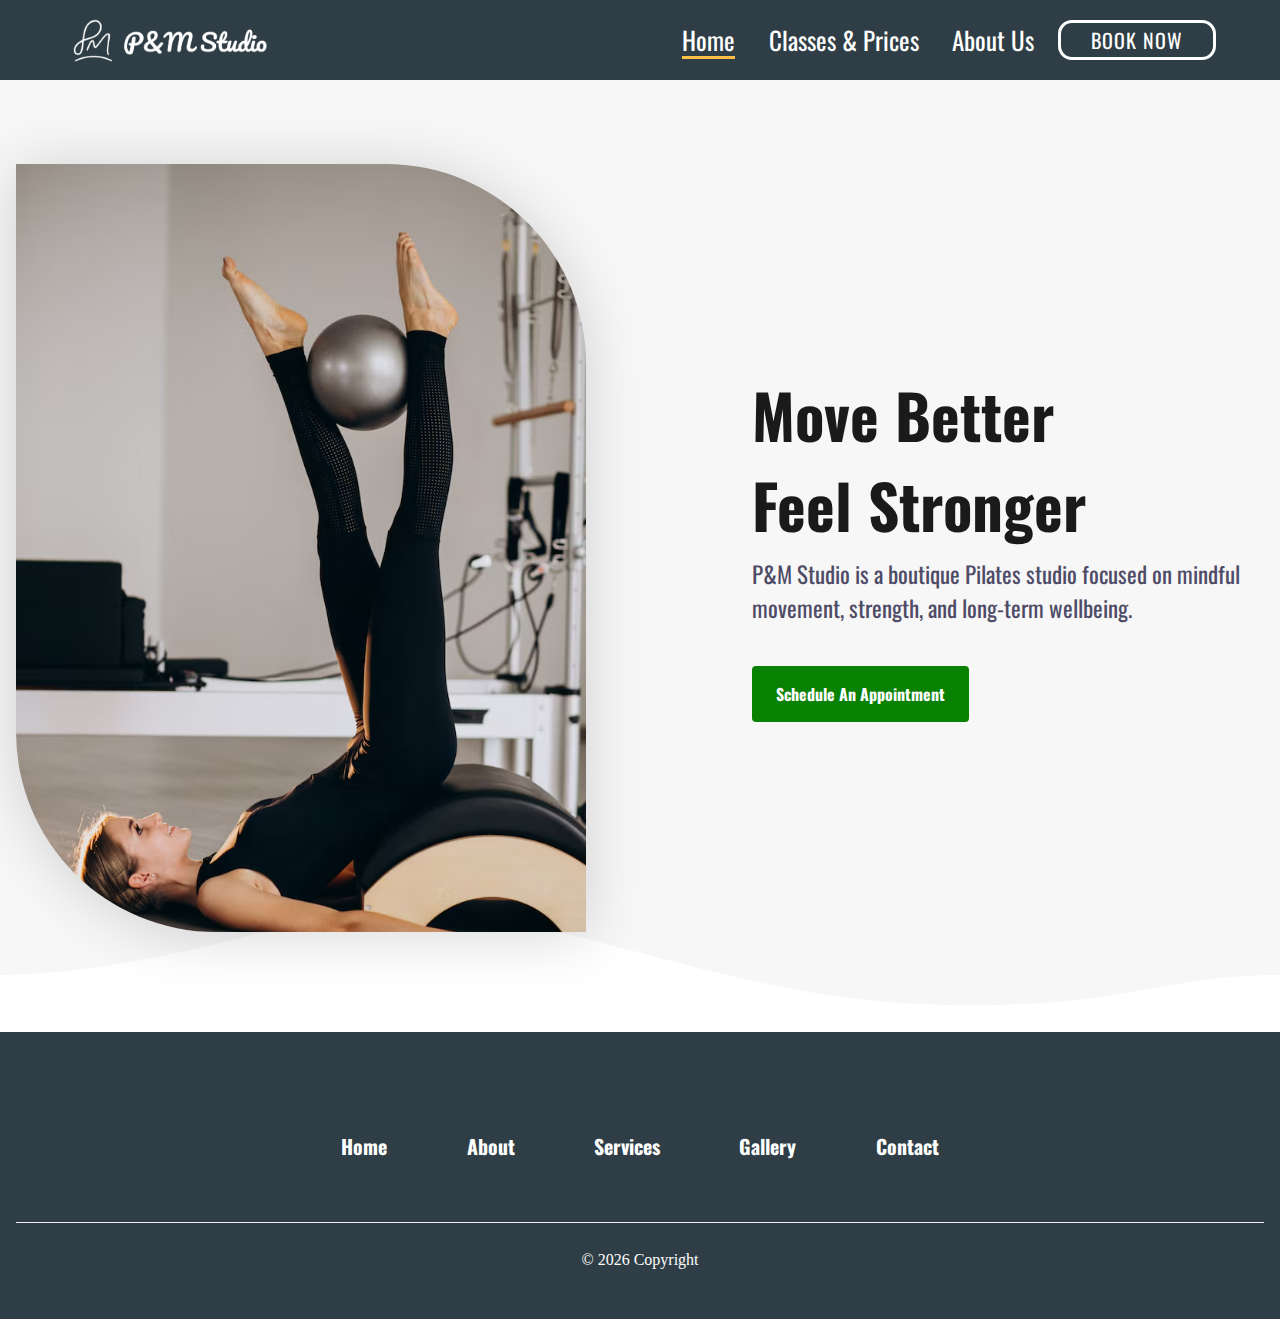
<file: index.html>
<!DOCTYPE html>
<html lang="en">
<head>
    <meta charset="UTF-8">
    <meta name="viewport" content="width=device-width, initial-scale=1.0">
    <meta name="robots" content="noindex, nofollow">
    <title>Pilates</title>
    <link rel="stylesheet" href="css/style.css">
    <link rel="preconnect" href="https://fonts.googleapis.com">
    <link rel="preconnect" href="https://fonts.gstatic.com" crossorigin>
    <link href="https://fonts.googleapis.com/css2?family=Oswald:wght@200..700&family=Science+Gothic:wght@100..900&display=swap" rel="stylesheet">
    <link rel="icon" type="image/x-icon" href="images/favicon_48px.png">

<body style="background-color: #2f3e46;">
    
<!-- ============================================ -->
<!--                 Navigation                   -->
<!-- ============================================ -->
<script src="js/script.js" defer></script>

<header id="cs-navigation"> 
    <div class="cs-container">
        <!--Nav Logo-->
        <a href="" class="cs-logo" aria-label="back to home">
            <img src="images/logo.png" alt="logo" width="210" height="29" aria-hidden="true" decoding="async" loading="lazy">
        </a>
        <!--Navigation List-->
        <nav class="cs-nav" role="navigation">
            <!--Mobile Nav Toggle-->
            <button class="cs-toggle" aria-label="mobile menu toggle">
                <div class="cs-box" aria-hidden="true">
                    <span class="cs-line cs-line1" aria-hidden="true"></span>
                    <span class="cs-line cs-line2" aria-hidden="true"></span>
                    <span class="cs-line cs-line3" aria-hidden="true"></span>
                </div>
            </button>
            <!-- We need a wrapper div so we can set a fixed height on the cs-ul in case the nav list gets too long from too many dropdowns being opened and needs to have an overflow scroll. This wrapper acts as the background so it can go the full height of the screen and not cut off any overflowing nav items while the cs-ul stops short of the bottom of the screen, which keeps all nav items in view no matter how mnay there are-->
            <div class="cs-ul-wrapper">
                <ul id="cs-expanded" class="cs-ul" aria-expanded="false" style=color:#ffffff;  >
                    <li class="cs-li">
                        <a href="" class="cs-li-link cs-active">
                            Home
                        </a>
                    </li>
                    <li class="cs-li">
                        <a href="" class="cs-li-link" >
                            Classes & Prices
                        </a>
                    </li>
                    <li class="cs-li">
                        <a href="" class="cs-li-link" >
                            About Us
                        </a>
                    </li>
                </ul>
            </div>
        </nav>
        <a href="" class="cs-button-solid cs-nav-button" style=" font-family: 'Oswald', sans-serif;">Book Now</a>
        <!--Dark Mode toggle, uncomment button code if you want to enable a dark mode toggle-->
        <!-- <button id="dark-mode-toggle" aria-label="dark mode toggle">
            <svg class="cs-moon" xmlns="http://www.w3.org/2000/svg" viewBox="0 0 480 480" style="enable-background:new 0 0 480 480" xml:space="preserve"><path d="M459.782 347.328c-4.288-5.28-11.488-7.232-17.824-4.96-17.76 6.368-37.024 9.632-57.312 9.632-97.056 0-176-78.976-176-176 0-58.4 28.832-112.768 77.12-145.472 5.472-3.712 8.096-10.4 6.624-16.832S285.638 2.4 279.078 1.44C271.59.352 264.134 0 256.646 0c-132.352 0-240 107.648-240 240s107.648 240 240 240c84 0 160.416-42.688 204.352-114.176 3.552-5.792 3.04-13.184-1.216-18.496z"/></svg>
            <img class="cs-sun" aria-hidden="true" src="https://csimg.nyc3.cdn.digitaloceanspaces.com/Icons%2Fsun.svg" decoding="async" alt="moon" width="15" height="15">
        </button> -->
    </div>
</header>
 <!-- ============================================ -->
<!--                    Hero                      -->
<!-- ============================================ -->

<section id="hero-856">
    <div class="cs-container">
        <div class="cs-content">
            <span class="cs-topper"></span>
            <h1 class="cs-title">Move Better</h1>
            <h1 class="cs-title">Feel Stronger</h1>
            <p class="cs-text">
                P&M Studio is a boutique Pilates studio focused on mindful movement, strength, and long-term wellbeing.
            </p>
            <a href="" class="cs-button-solid">Schedule An Appointment</a> <!--Potential javascript feature or component-->
        </div>
        <!--Hero Image-->
        <picture class="cs-picture">
            <!--Mobile-->
            <source media="(max-width: 600px)" srcset="">
            <!--Tablet-->
            <source media="(min-width: 601px)" srcset="images/hero_image.avif">
            <!--Desktop-->
            <source media="(min-width: 1024px)" srcset="images/hero_image.avif">
            <img src="images/hero_image.avif" alt="therapy" width="570" height="701" loading="lazy" decoding="async">
            </picture>
    </div>
    <!--Change the svg path fill color to whatever color the section below is so you can match it and create the illusion it is all one piece-->
    <svg class="cs-wave" width="1920" height="179" viewBox="0 0 1920 179" fill="none" xmlns="http://www.w3.org/2000/svg">
        <path fill-rule="evenodd" clip-rule="evenodd" d="M1920 179V91.3463C1835.33 91.3463 1715.47 76.615 1549.2 32.9521C1299.48 -32.3214 1132.77 12.1006 947.32 61.5167C810.762 97.9044 664.042 137 466.533 137C331.607 137 256.468 123.447 188.082 111.113C130.974 100.812 78.5746 91.3609 0 91.3609V179H1920Z" fill="white"/>
    </svg>
</section>
<!-- ============================================ -->
<!--                   Footer                     -->
<!-- ============================================ -->

<footer id="cs-footer-108">
    <div class="cs-container">
        <ul class="cs-ul">
            <li class="cs-li">
                <a href="" class="cs-link">Home</a>
            </li>
            <li class="cs-li">
                <a href="" class="cs-link">About</a>
            </li>
            <li class="cs-li">
                <a href="" class="cs-link">Services</a>
            </li>
            <li class="cs-li">
                <a href="" class="cs-link">Gallery</a>
            </li>
            <li class="cs-li">
                <a href="" class="cs-link">Contact</a>
            </li>
        </ul>
        <span class="cs-copyright">© 2026 Copyright</span>
    </div>
</footer>
                                                                                                                                                            
</body>

</html>
</file>
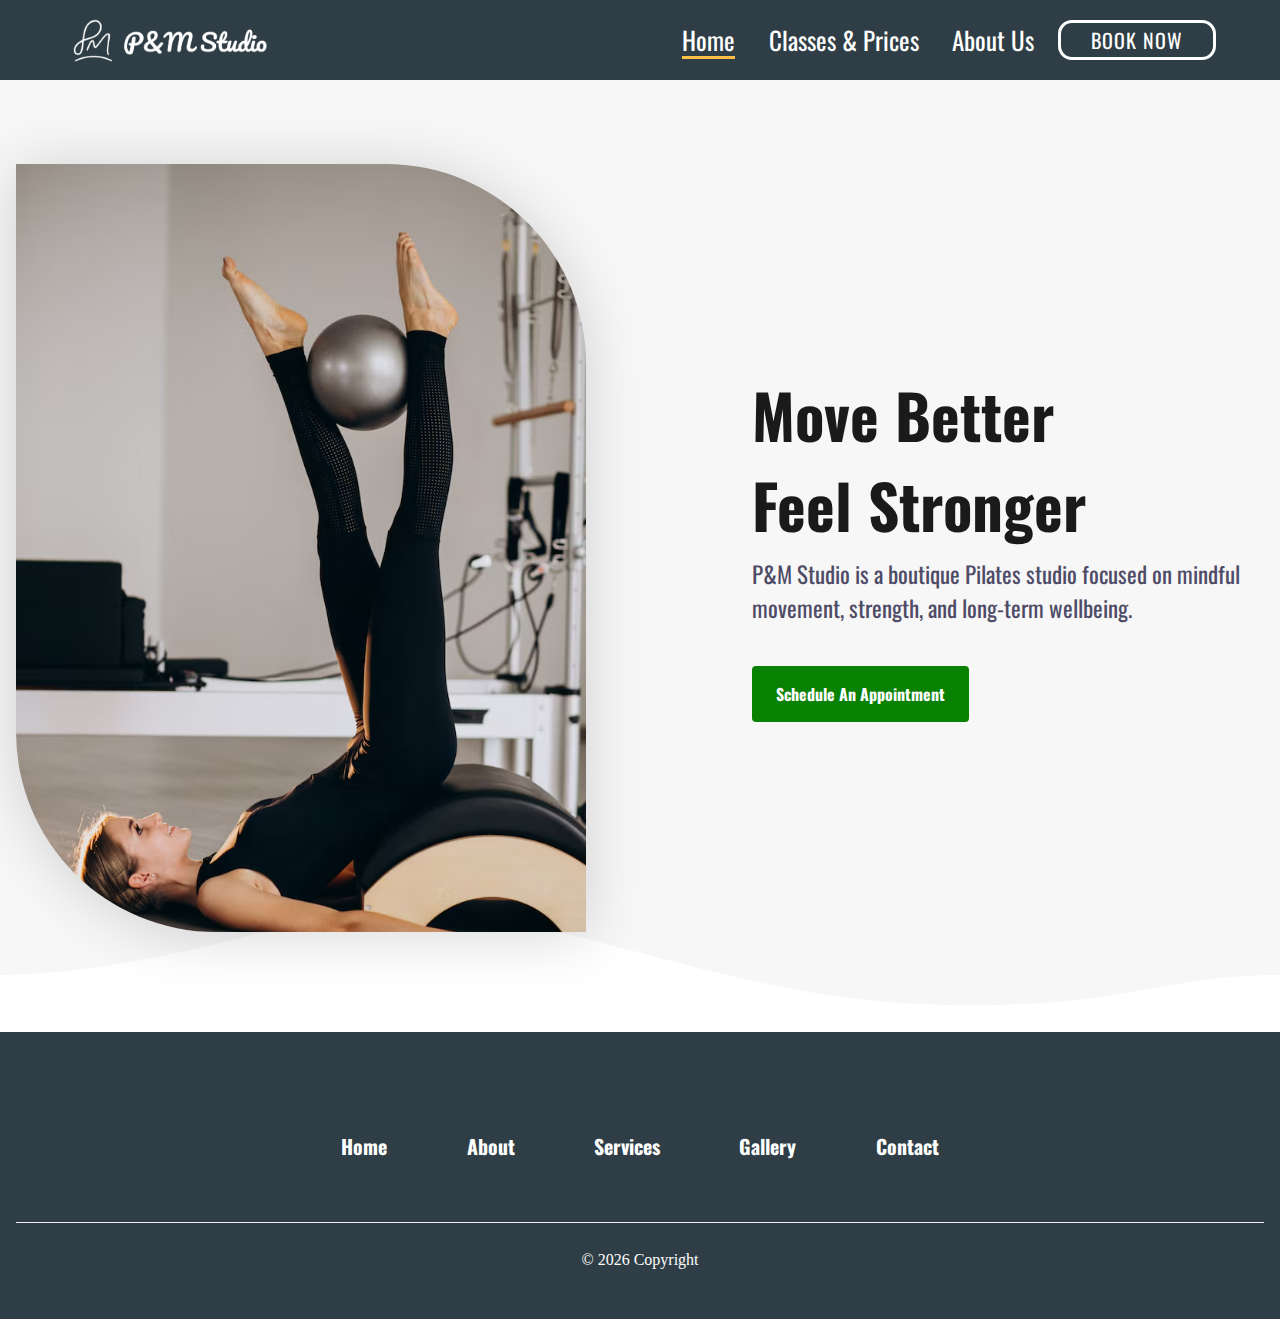
<file: Web Fundamentals Project/index.html>
<!DOCTYPE html>
<html lang="en">
<head>
    <meta charset="UTF-8">
    <meta name="viewport" content="width=device-width, initial-scale=1.0">
    <meta name="robots" content="noindex, nofollow">
    <title>Pilates</title>
    <link rel="stylesheet" href="css/style.css">
    <link rel="preconnect" href="https://fonts.googleapis.com">
    <link rel="preconnect" href="https://fonts.gstatic.com" crossorigin>
    <link href="https://fonts.googleapis.com/css2?family=Oswald:wght@200..700&family=Science+Gothic:wght@100..900&display=swap" rel="stylesheet">
    <link rel="icon" type="image/x-icon" href="images/favicon_48px.png">

<body style="background-color: #2f3e46;">
    
<!-- ============================================ -->
<!--                 Navigation                   -->
<!-- ============================================ -->
<script src="js/script.js" defer></script>

<header id="cs-navigation">
    <div class="cs-container">
        <!--Nav Logo-->
        <a href="" class="cs-logo" aria-label="back to home">
            <img src="images/logo.png" alt="logo" width="210" height="29" aria-hidden="true" decoding="async" loading="lazy">
        </a>
        <!--Navigation List-->
        <nav class="cs-nav" role="navigation">
            <!--Mobile Nav Toggle-->
            <button class="cs-toggle" aria-label="mobile menu toggle">
                <div class="cs-box" aria-hidden="true">
                    <span class="cs-line cs-line1" aria-hidden="true"></span>
                    <span class="cs-line cs-line2" aria-hidden="true"></span>
                    <span class="cs-line cs-line3" aria-hidden="true"></span>
                </div>
            </button>
            <!-- We need a wrapper div so we can set a fixed height on the cs-ul in case the nav list gets too long from too many dropdowns being opened and needs to have an overflow scroll. This wrapper acts as the background so it can go the full height of the screen and not cut off any overflowing nav items while the cs-ul stops short of the bottom of the screen, which keeps all nav items in view no matter how mnay there are-->
            <div class="cs-ul-wrapper">
                <ul id="cs-expanded" class="cs-ul" aria-expanded="false" style=color:#ffffff;  >
                    <li class="cs-li">
                        <a href="" class="cs-li-link cs-active">
                            Home
                        </a>
                    </li>
                    <li class="cs-li">
                        <a href="" class="cs-li-link" >
                            Classes & Prices
                        </a>
                    </li>
                    <li class="cs-li">
                        <a href="" class="cs-li-link" >
                            About Us
                        </a>
                    </li>
                </ul>
            </div>
        </nav>
        <a href="" class="cs-button-solid cs-nav-button" style=" font-family: 'Oswald', sans-serif;">Book Now</a>
        <!--Dark Mode toggle, uncomment button code if you want to enable a dark mode toggle-->
        <!-- <button id="dark-mode-toggle" aria-label="dark mode toggle">
            <svg class="cs-moon" xmlns="http://www.w3.org/2000/svg" viewBox="0 0 480 480" style="enable-background:new 0 0 480 480" xml:space="preserve"><path d="M459.782 347.328c-4.288-5.28-11.488-7.232-17.824-4.96-17.76 6.368-37.024 9.632-57.312 9.632-97.056 0-176-78.976-176-176 0-58.4 28.832-112.768 77.12-145.472 5.472-3.712 8.096-10.4 6.624-16.832S285.638 2.4 279.078 1.44C271.59.352 264.134 0 256.646 0c-132.352 0-240 107.648-240 240s107.648 240 240 240c84 0 160.416-42.688 204.352-114.176 3.552-5.792 3.04-13.184-1.216-18.496z"/></svg>
            <img class="cs-sun" aria-hidden="true" src="https://csimg.nyc3.cdn.digitaloceanspaces.com/Icons%2Fsun.svg" decoding="async" alt="moon" width="15" height="15">
        </button> -->
    </div>
</header>
 <!-- ============================================ -->
<!--                    Hero                      -->
<!-- ============================================ -->

<section id="hero-856">
    <div class="cs-container">
        <div class="cs-content">
            <span class="cs-topper"></span>
            <h1 class="cs-title">Move Better</h1>
            <h1 class="cs-title">Feel Stronger</h1>
            <p class="cs-text">
                P&M Studio is a boutique Pilates studio focused on mindful movement, strength, and long-term wellbeing.
            </p>
            <a href="" class="cs-button-solid">Schedule An Appointment</a> <!--Potential javascript feature or component-->
        </div>
        <!--Hero Image-->
        <picture class="cs-picture">
            <!--Mobile-->
            <source media="(max-width: 600px)" srcset="">
            <!--Tablet-->
            <source media="(min-width: 601px)" srcset="images/hero_image.avif">
            <!--Desktop-->
            <source media="(min-width: 1024px)" srcset="images/hero_image.avif">
            <img src="images/hero_image.avif" alt="therapy" width="570" height="701" loading="lazy" decoding="async">
            </picture>
    </div>
    <!--Change the svg path fill color to whatever color the section below is so you can match it and create the illusion it is all one piece-->
    <svg class="cs-wave" width="1920" height="179" viewBox="0 0 1920 179" fill="none" xmlns="http://www.w3.org/2000/svg">
        <path fill-rule="evenodd" clip-rule="evenodd" d="M1920 179V91.3463C1835.33 91.3463 1715.47 76.615 1549.2 32.9521C1299.48 -32.3214 1132.77 12.1006 947.32 61.5167C810.762 97.9044 664.042 137 466.533 137C331.607 137 256.468 123.447 188.082 111.113C130.974 100.812 78.5746 91.3609 0 91.3609V179H1920Z" fill="white"/>
    </svg>
</section>
<!-- ============================================ -->
<!--                   Footer                     -->
<!-- ============================================ -->

<footer id="cs-footer-108">
    <div class="cs-container">
        <ul class="cs-ul">
            <li class="cs-li">
                <a href="" class="cs-link">Home</a>
            </li>
            <li class="cs-li">
                <a href="" class="cs-link">About</a>
            </li>
            <li class="cs-li">
                <a href="" class="cs-link">Services</a>
            </li>
            <li class="cs-li">
                <a href="" class="cs-link">Gallery</a>
            </li>
            <li class="cs-li">
                <a href="" class="cs-link">Contact</a>
            </li>
        </ul>
        <span class="cs-copyright">© 2026 Copyright</span>
    </div>
</footer>
                                                                                                                                                            
</body>

</html>
</file>
<file: css/style.css>
body {
  margin: 0;
  padding: 0;
}

/* Apply Oswald font to navigation */
nav {
  font-family: 'Oswald', sans-serif;
  font-size: 16px;
}

.oswald-nav-font {
  font-family: "Oswald", sans-serif;
  font-optical-sizing: auto;
  font-weight: 400;
  font-style: normal;
}

/*-- -------------------------- -->
<---     Mobile Navigation      -->
<--- -------------------------- -*/
/* Mobile - 1023px */
@media only screen and (max-width: 63.9375rem) {
  body.cs-open {
    overflow: hidden;
  }
  #cs-navigation {
    width: 100%;
    /* prevents padding and border from affecting height and width */
    box-sizing: border-box;
    /*padding: 0.75rem 1rem;*/
    background-color: #2f3e46;
    box-shadow: rgba(149, 157, 165, 0.2) 0px 8px 24px;
    position: fixed;
    z-index: 10000;
    font-size: 30px;
  }
  #cs-navigation:before {
    content: "";
    width: 100%;
    height: 0vh;
    background: rgba(0, 0, 0, 0.6);
    opacity: 0;
    display: block;
    position: absolute;
    top: 100%;
    right: 0;
    z-index: -1100;
    transition: height 0.5s, opacity 0.5s;
    -webkit-backdrop-filter: blur(10px);
    backdrop-filter: blur(10px);
  }
  #cs-navigation.cs-active:before {
    height: 150vh;
    opacity: 1;
  }
  #cs-navigation.cs-active .cs-ul-wrapper {
    opacity: 1;
    transform: scaleY(1);
    transition-delay: 0.15s;
  }
  #cs-navigation.cs-active .cs-li {
    opacity: 1;
    transform: translateY(0);
  }
  #cs-navigation .cs-container {
    width: 100%;
    display: flex;
    justify-content: flex-end;
    align-items: center;
  }
  #cs-navigation .cs-logo {
    width: 40%;
    max-width: 9.125rem;
    height: 100%;
    margin: 0 auto 0 0;
    /* prevents padding and border from affecting height and width */
    box-sizing: border-box;
    padding: 0;
    display: flex;
    justify-content: center;
    align-items: center;
    z-index: 10;
  }
  #cs-navigation .cs-logo img {
    width: 100%;
    height: 100%;
    /* ensures the image never overflows the container. It stays contained within it's width and height and expands to fill it then stops once it reaches an edge */
    object-fit: contain;
  }
  #cs-navigation .cs-toggle {
    /* 44px - 48px */
    width: clamp(2.75rem, 6vw, 3rem);
    height: clamp(2.75rem, 6vw, 3rem);
    margin: 0 0 0 auto;
    background-color: transparent;
    border: none;
    border-radius: 0.25rem;
    display: flex;
    justify-content: center;
    align-items: center;
  }
  #cs-navigation .cs-active .cs-line1 {
    top: 50%;
    transform: translate(-50%, -50%) rotate(225deg);
  }
  #cs-navigation .cs-active .cs-line2 {
    top: 50%;
    transform: translate(-50%, -50%) translateY(0) rotate(-225deg);
    transform-origin: center;
  }
  #cs-navigation .cs-active .cs-line3 {
    opacity: 0;
    bottom: 100%;
  }
  #cs-navigation .cs-box {
    /* 24px - 28px */
    width: clamp(1.5rem, 2vw, 1.75rem);
    /* 14px - 16px */
    height: clamp(0.875rem, 1.5vw, 1rem);
    position: relative;
  }
  #cs-navigation .cs-line {
    width: 100%;
    height: 2px;
    background-color: #1a1a1a;
    border-radius: 2px;
    position: absolute;
    left: 50%;
    transform: translateX(-50%);
  }
  #cs-navigation .cs-line1 {
    top: 0;
    transition: transform 0.5s, top 0.3s, left 0.3s;
    animation-duration: 0.7s;
    animation-timing-function: ease;
    animation-direction: normal;
    animation-fill-mode: forwards;
    transform-origin: center;
  }
  #cs-navigation .cs-line2 {
    top: 50%;
    transform: translateX(-50%) translateY(-50%);
    transition: top 0.3s, left 0.3s, transform 0.5s;
    animation-duration: 0.7s;
    animation-timing-function: ease;
    animation-direction: normal;
    animation-fill-mode: forwards;
  }
  #cs-navigation .cs-line3 {
    bottom: 0;
    transition: bottom 0.3s, opacity 0.3s;
  }
  #cs-navigation .cs-ul-wrapper {
    width: 100%;
    height: auto;
    padding-bottom: 2.4em;
    background-color: #fff;
    box-shadow: inset rgba(0, 0, 0, 0.2) 0px 8px 24px;
    opacity: 0;
    position: absolute;
    top: 100%;
    left: 0;
    z-index: -1;
    overflow: hidden;
    transform: scaleY(0);
    transition: transform 0.4s, opacity 0.3s;
    transform-origin: top;
  }
  #cs-navigation .cs-ul {
    width: 100%;
    height: auto;
    max-height: 65vh;
    margin: 0;
    padding: 3rem 0 0 0;
    display: flex;
    flex-direction: column;
    justify-content: flex-start;
    align-items: center;
    gap: 1.25rem;
    overflow: scroll;
  }
  #cs-navigation .cs-li {
    text-align: center;
    list-style: none;
    width: 100%;
    margin-right: 0;
    opacity: 0;
    /* transition from these values */
    transform: translateY(-4.375rem);
    transition: transform 0.6s, opacity 0.9s;
    font-size: 25px;
  }
  #cs-navigation .cs-li:nth-of-type(1) {
    transition-delay: 0.05s;
  }
  #cs-navigation .cs-li:nth-of-type(2) {
    transition-delay: 0.1s;
  }
  #cs-navigation .cs-li:nth-of-type(3) {
    transition-delay: 0.15s;
  }
  #cs-navigation .cs-li:nth-of-type(4) {
    transition-delay: 0.2s;
  }
  #cs-navigation .cs-li:nth-of-type(5) {
    transition-delay: 0.25s;
  }
  #cs-navigation .cs-li:nth-of-type(6) {
    transition-delay: 0.3s;
  }
  #cs-navigation .cs-li:nth-of-type(7) {
    transition-delay: 0.35s;
  }
  #cs-navigation .cs-li:nth-of-type(8) {
    transition-delay: 0.4s;
  }
  #cs-navigation .cs-li:nth-of-type(9) {
    transition-delay: 0.45s;
  }
  #cs-navigation .cs-li:nth-of-type(10) {
    transition-delay: 0.5s;
  }
  #cs-navigation .cs-li:nth-of-type(11) {
    transition-delay: 0.55s;
  }
  #cs-navigation .cs-li:nth-of-type(12) {
    transition-delay: 0.6s;
  }
  #cs-navigation .cs-li:nth-of-type(13) {
    transition-delay: 0.65s;
  }
  #cs-navigation .cs-li-link {
    /* 16px - 24px */
    font-size: clamp(1rem, 2.5vw, 1.5rem);
    line-height: 1.2em;
    text-decoration: none;
    margin: 0;
    color: var(--headerColor);
    display: inline-block;
    position: relative;
  }
  #cs-navigation .cs-li-link:before {
    /* active state underline */
    content: "";
    width: 100%;
    height: 1px;
    background: currentColor;
    opacity: 1;
    display: none;
    position: absolute;
    bottom: -0.125rem;
    left: 0;
  }
  #cs-navigation .cs-li-link.cs-active:before {
    display: block;
  }
  #cs-navigation .cs-button-solid {
    display: none;
  }
}
/*-- -------------------------- -->
<---     Desktop Navigation     -->
<--- -------------------------- -*/
/* Small Desktop - 1024px */
@media only screen and (min-width: 64rem) {
  #cs-navigation {
    width: 100%;
    /* prevents padding and border from affecting height and width */
    box-sizing: border-box;
    padding: 0 0rem;
    background-color: #2f3e46;
    /*box-shadow: rgba(251, 255, 0, 0.626) 0px 8px 24px;*/ /* shadow color nav bar effect */
    position: fixed;
    z-index: 10000;
    font-size: 25px;
  }
  #cs-navigation .cs-container {
    width: 90%;
    height: 80px;
    max-width: 110rem;/*dang*/
    margin: auto;
    display: flex;
    justify-content: flex-end;
    align-items: center;
    gap: 1.5rem;
  }
  #cs-navigation .cs-toggle {
    display: none;
  }
  #cs-navigation .cs-logo {
    width: 18.4%;
    max-width: 21.875rem;
    height: 4.0625rem;
    /* margin-right auto pushes everything away from it to the right */
    margin: 0 auto 0 0;
    padding: 0;
    display: flex;
    justify-content: center;
    align-items: center;
    z-index: 100;
  }
  #cs-navigation .cs-logo img {
    width: 100%;
    height: 100%;
    /* ensures the image never overflows the container. It stays contained within it's width and height and expands to fill it then stops once it reaches an edge */
    object-fit: contain;
  }
  #cs-navigation .cs-ul {
    width: 100%;
    margin: 0;
    padding: 0;
    display: flex;
    justify-content: flex-start;
    align-items: center;
    /* 20px - 36px */
    gap: clamp(1.25rem, 2.6vw, 2.25rem);
  }
  #cs-navigation .cs-li {
    list-style: none;
    padding: 2rem 0;
    /* prevent flexbox from squishing it */
    flex: none;
    font-size: 25px;
  }
  #cs-navigation .cs-li-link {
    /* 14px - 16px */
    font-size: clamp(25px, 1vw, 1rem);
    line-height: 1.5em;
    text-decoration: none;
    margin: 0;
    color: #ffffff;
    display: block;
    position: relative;
  }
  #cs-navigation .cs-li-link:hover:before {
    width: 100%;
  }
  #cs-navigation .cs-li-link.cs-active:before {
    width: 100%;
  }
  #cs-navigation .cs-li-link:before {
    /* active state underline */
    content: "";
    width: 0%;
    height: 3px; /* ask justine*/
    background: #ffbf46;
    opacity: 1;
    display: block;
    position: absolute;
    bottom: 0rem;
    left: 0;
    transition: width 0.3s;
  }
  #cs-navigation .cs-button-solid {
    font-family: 'Oswald', sans-serif;
    font-size: 20px;
    font-weight: 400;
    /* 46px - 56px */
    text-align: center;
    text-decoration: none;
    min-width: 9.375rem;
    margin: 0;
    /* prevents padding from adding to the width */
    box-sizing: border-box;
    color: #fff;
    background-color: transparent;
    border: 3px solid #fff;
    padding: 2px 30px;
    border-radius: 14px;
    display: inline-block;
    position: relative;
    z-index: 1;
    letter-spacing: 1px;
    text-transform: uppercase;
  }
  #cs-navigation .cs-button-solid:before {
    content: "";
    width: 0%;
    height: 100%;
    background: #52796f;
    opacity: 1;
    border-radius: 0.25rem;
    position: absolute;
    top: 0;
    left: 0;
    z-index: -1;
    transition: width 0.3s;
  }
  #cs-navigation .cs-button-solid:hover:before {
    width: 100%;
  }
}

/* Large Desktop - 1920px */
@media only screen and (min-width: 120rem) {
  #hero-1785 {
    /* this ties the padding bottom value to the size of the screen width. The wider the image gets the taller it gets, meaning it will get clsoer and closer to the content. This makes the padding bottom value grow with the screen size so it accounts for the growing height of the svg graphic getting taller */
    padding-bottom: 14vw;
  }
}

/*-- -------------------------- -->
<---            Hero            -->
<--- -------------------------- -*/

/* Mobile - 360px */
@media only screen and (min-width: 0rem) {
  #hero-856 {
    /* centers button */
    text-align: center;
    /* 116px - 164px top */
    /* 60px - 100px  bottom */
    padding: clamp(7.25rem, 16.82vw, 10.25rem) 1rem clamp(3.75rem, 7.82vw, 6.25rem);
    background-color: #f7f7f7;
    /* clips the svg wave from overflowing */
    overflow: hidden;
    position: relative;
    z-index: 1;
  }
  #hero-856 .cs-container {
    width: 100%;
    max-width: 80rem;
    margin: auto;
    display: flex;
    justify-content: center;
    align-items: center;
    flex-direction: column;
    gap: 3rem;
  }
  #hero-856 .cs-content {
    max-width: 39.375rem;
    display: flex;
    justify-content: center;
    align-items: center;
    flex-direction: column;
  }
  #hero-856 .cs-topper {
    font-size: 1rem;
    line-height: 1.2em;
    text-transform: uppercase;
    text-align: inherit;
    letter-spacing: 0.1em;
    font-weight: 700;
    color: var(--primary);
    margin-bottom: 0.25rem;
    display: block;
  }
  #hero-856 .cs-title {
    /* 39px - 61px */
    font-size: clamp(2.4375rem, 5vw, 3.8125rem);
    font-family: Oswald, sans-serif;
    font-weight: 900;
    line-height: 1.2em;
    text-align: center;
    /* 23 characters including spaces wide */
    max-width: 23ch;
    margin: 0 0 1rem 0;
    color: var(--headerColor);
    position: relative;
  }
  #hero-856 .cs-text {
    /* 16px - 20px */
    font-size: 23px;
    font-family: Oswald, sans-serif;
    line-height: 1.5em;
    text-align: center;
    width: 100%;
    max-width: 33.1875rem;
    /* 28px - 40px */
    margin: 0 0 clamp(1.75rem, 3.92vw, 2.5rem) 0;
    color: var(--bodyTextColor);
  }
  #hero-856 .cs-button-solid {
    font-size: 1rem;
    /* 46px - 56px */
    line-height: clamp(2.875rem, 5.5vw, 3.5rem);
    text-decoration: none;
    font-weight: 700;
    font-family: Oswald, sans-serif;
    text-align: center;
    margin: 0;
    color: #fff;
    min-width: 9.375rem;
    padding: 0 1.5rem;
    background-color: #098102;
    border-radius: 0.25rem;
    display: inline-block;
    position: relative;
    z-index: 1;
    /* prevents padding from adding to the width */
    box-sizing: border-box;
  }
  #hero-856 .cs-button-solid:before {
    content: "";
    position: absolute;
    height: 100%;
    width: 0%;
    background: #000;
    opacity: 1;
    top: 0;
    left: 0;
    z-index: -1;
    border-radius: 0.25rem;
    transition: width 0.3s;
  }
  #hero-856 .cs-button-solid:hover:before {
    width: 100%;
  }
  #hero-856 .cs-picture {
    width: 100%;
    max-width: 35.625rem;
    /* 400px - 712px */
    height: clamp(25rem, 95vw, 44.5rem);
    /* 100px - 200px */
    border-radius: 0 clamp(6.25rem, 17vw, 12.5rem) 0 clamp(6.25rem, 17vw, 12.5rem);
    box-shadow: 0px 4px 60px rgba(0, 0, 0, 0.16);
    /* clips the img tag corners */
    overflow: hidden;
    display: block;
    position: relative;
  }
  #hero-856 .cs-picture img {
    position: absolute;
    top: 0;
    left: 0;
    height: 100%;
    width: 100%;
    /* makes image act as a background image */
    object-fit: cover;
    /* ensures the top of the images is at the top of the container, no heads getting cut off */
    object-position: top;
  }
  #hero-856 .cs-wave {
    /* we're stretching the svg wider than the viewport so it's taller and has more of a presence */
    width: 320%;
    height: auto;
    display: block;
    position: absolute;
    left: 50%;
    bottom: -1px;
    transform: translateX(-50%);
    z-index: -1;
  }
}
/* Small Desktop - 1024px */
@media only screen and (min-width: 64rem) {
  #hero-856 {
    text-align: left;
  }
  #hero-856 .cs-container {
    flex-direction: row;
    justify-content: space-between;
  }
  #hero-856 .cs-content {
    width: 40vw;
    /* prevents flex-box from squishing it */
    flex: none;
    align-items: flex-start;
    /* sends it to the right in the 2nd position */
    order: 2;
  }
  #hero-856 .cs-title,
  #hero-856 .cs-text {
    text-align: left;
  }
  #hero-856 .cs-picture {
    /* 623px - 814px */
    height: clamp(38.9375rem, 60vw, 50.875rem);
  }
  #hero-856 .cs-wave {
    width: 100%;
    left: 0;
    /* flips it horizontally */
    transform: scaleX(-1);
  }
}
:root {
    /* Add these styles to your global stylesheet, which is used across all site pages. You only need to do this once. All elements in the library derive their variables and base styles from this central sheet, simplifying site-wide edits. For instance, if you want to modify how your h2's appear across the site, you just update it once in the global styles, and the changes apply everywhere. */
    --primary: #ff6a3e;
    --primaryLight: #ffba43;
    --secondary: #ffba43;
    --secondaryLight: #ffba43;
    --headerColor: #1a1a1a;
    --bodyTextColor: #4e4b66;
    --bodyTextColorWhite: #fafbfc;
    /* 13px - 16px */
    --topperFontSize: clamp(0.8125rem, 1.6vw, 1rem);
    /* 31px - 49px */
    --headerFontSize: clamp(1.9375rem, 3.9vw, 3.0625rem);
    --bodyFontSize: 1rem;
    /* 60px - 100px top and bottom */
    --sectionPadding: clamp(3.75rem, 7.82vw, 6.25rem) 1rem;
}


*, *:before, *:after {
    /* prevents padding from affecting height and width */
    box-sizing: border-box;
}
.cs-topper {
    font-size: var(--topperFontSize);
    line-height: 1.2em;
    text-transform: uppercase;
    text-align: inherit;
    letter-spacing: .1em;
    font-weight: 700;
    color: var(--primary);
    margin-bottom: 0.25rem;
    display: block;
}

.cs-title {
    font-size: var(--headerFontSize);
    font-weight: 900;
    line-height: 1.2em;
    text-align: inherit;
    max-width: 43.75rem;
    margin: 0 0 1rem 0;
    color: var(--headerColor);
    position: relative;
}

.cs-text {
    font-size: var(--bodyFontSize);
    line-height: 1.5em;
    text-align: inherit;
    width: 100%;
    max-width: 40.625rem;
    margin: 0;
    color: var(--bodyTextColor);
}
/*-- -------------------------- -->
<---           Footer           -->
<--- -------------------------- -*/

/* Mobile - 360px */
@media only screen and (min-width: 0rem) {
    #cs-footer-108 {
        /* 40px - 100px top and bottom */
        padding: clamp(2.5rem, 7.9vw, 6.25rem) 1rem;
        /* 40px - 50px */
        padding-bottom: clamp(2.5rem, 7.9vw, 3.125rem);
    }
    #cs-footer-108 .cs-container {
        width: 100%;
        max-width: 80rem;
        margin: auto;
    }
    #cs-footer-108 .cs-ul {
        /* 40px - 60px*/
        padding: 0 0 clamp(2.5rem, 4.7vw, 3.75rem);
        margin: auto;
        border-bottom: 1px solid #eff0f6;
    }
    #cs-footer-108 .cs-li {
        list-style: none;
        text-align: center;
        margin-bottom: 1.25rem;
    }
    #cs-footer-108 .cs-li:last-of-type {
        margin-bottom: 0;
    }
    #cs-footer-108 .cs-link {
        /* 16px - 20px */
        font-size: clamp(1rem, 1.55vw, 1.25rem);
        font-family: Oswald, sans-serif;
        line-height: 1.5em;
        text-decoration: none;
        font-weight: 700;
        color: #ffffff;
        position: relative;
    }
    #cs-footer-108 .cs-link:hover:before {
        width: 100%;
    }
    #cs-footer-108 .cs-link:before {
        /* top right box */
        content: "";
        width: 0%;
        height: 0.1875rem;
        background: var(--bodyTextColor);
        opacity: 1;
        position: absolute;
        display: block;
        bottom: -0.125rem;
        left: 0;
        transition: width 0.3s;
    }
    #cs-footer-108 .cs-copyright {
        /* 14px - 16px */
        font-size: clamp(0.875rem, 1.6vw, 1rem);
        text-align: center;
        color: #ffffff;
        display: block;
        /* 20px - 28px */
        margin: clamp(1.25rem, 2.8vw, 1.75rem) auto 0;
    }
}
/* Tablet - 600px */
@media only screen and (min-width: 37.5rem) {
    #cs-footer-108 .cs-ul {
        display: flex;
        justify-content: center;
        align-items: center;
    }
    #cs-footer-108 .cs-li {
        /* 44px - 88px */
        margin: 0 clamp(2.75rem, 6.2vw, 5.5rem) 0 0;
    }
    #cs-footer-108 .cs-li:last-of-type {
        margin: 0;
    }
}

:root {
    /* Add these styles to your global stylesheet, which is used across all site pages. You only need to do this once. All elements in the library derive their variables and base styles from this central sheet, simplifying site-wide edits. For instance, if you want to modify how your h2's appear across the site, you just update it once in the global styles, and the changes apply everywhere. */
    --primary: #ff6a3e;
    --primaryLight: #ffba43;
    --secondary: #ffba43;
    --secondaryLight: #ffba43;
    --headerColor: #1a1a1a;
    --bodyTextColor: #4e4b66;
    --bodyTextColorWhite: #fafbfc;
    /* 13px - 16px */
    --topperFontSize: clamp(0.8125rem, 1.6vw, 1rem);
    /* 31px - 49px */
    --headerFontSize: clamp(1.9375rem, 3.9vw, 3.0625rem);
    --bodyFontSize: 1rem;
    /* 60px - 100px top and bottom */
    --sectionPadding: clamp(3.75rem, 7.82vw, 6.25rem) 1rem;
}

body {
    margin: 0;
    padding: 0;
}

*, *:before, *:after {
    /* prevents padding from affecting height and width */
    box-sizing: border-box;
}
.cs-topper {
    font-size: var(--topperFontSize);
    line-height: 1.2em;
    text-transform: uppercase;
    text-align: inherit;
    letter-spacing: .1em;
    font-weight: 700;
    color: var(--primary);
    margin-bottom: 0.25rem;
    display: block;
}

.cs-title {
    font-size: var(--headerFontSize);
    font-weight: 900;
    line-height: 1.2em;
    text-align: inherit;
    max-width: 43.75rem;
    margin: 0 0 1rem 0;
    color: var(--headerColor);
    position: relative;
}

.cs-text {
    font-size: var(--bodyFontSize);
    line-height: 1.5em;
    text-align: inherit;
    width: 100%;
    max-width: 40.625rem;
    margin: 0;
    color: var(--bodyTextColor);
}
</file>
<file: Web Fundamentals Project/css/style.css>
body {
  margin: 0;
  padding: 0;
}

/* Apply Oswald font to navigation */
nav {
  font-family: 'Oswald', sans-serif;
  font-size: 16px;
}

.oswald-nav-font {
  font-family: "Oswald", sans-serif;
  font-optical-sizing: auto;
  font-weight: 400;
  font-style: normal;
}

/*-- -------------------------- -->
<---     Mobile Navigation      -->
<--- -------------------------- -*/
/* Mobile - 1023px */
@media only screen and (max-width: 63.9375rem) {
  body.cs-open {
    overflow: hidden;
  }
  #cs-navigation {
    width: 100%;
    /* prevents padding and border from affecting height and width */
    box-sizing: border-box;
    /*padding: 0.75rem 1rem;*/
    background-color: #2f3e46;
    box-shadow: rgba(149, 157, 165, 0.2) 0px 8px 24px;
    position: fixed;
    z-index: 10000;
    font-size: 30px;
  }
  #cs-navigation:before {
    content: "";
    width: 100%;
    height: 0vh;
    background: rgba(0, 0, 0, 0.6);
    opacity: 0;
    display: block;
    position: absolute;
    top: 100%;
    right: 0;
    z-index: -1100;
    transition: height 0.5s, opacity 0.5s;
    -webkit-backdrop-filter: blur(10px);
    backdrop-filter: blur(10px);
  }
  #cs-navigation.cs-active:before {
    height: 150vh;
    opacity: 1;
  }
  #cs-navigation.cs-active .cs-ul-wrapper {
    opacity: 1;
    transform: scaleY(1);
    transition-delay: 0.15s;
  }
  #cs-navigation.cs-active .cs-li {
    opacity: 1;
    transform: translateY(0);
  }
  #cs-navigation .cs-container {
    width: 100%;
    display: flex;
    justify-content: flex-end;
    align-items: center;
  }
  #cs-navigation .cs-logo {
    width: 40%;
    max-width: 9.125rem;
    height: 100%;
    margin: 0 auto 0 0;
    /* prevents padding and border from affecting height and width */
    box-sizing: border-box;
    padding: 0;
    display: flex;
    justify-content: center;
    align-items: center;
    z-index: 10;
  }
  #cs-navigation .cs-logo img {
    width: 100%;
    height: 100%;
    /* ensures the image never overflows the container. It stays contained within it's width and height and expands to fill it then stops once it reaches an edge */
    object-fit: contain;
  }
  #cs-navigation .cs-toggle {
    /* 44px - 48px */
    width: clamp(2.75rem, 6vw, 3rem);
    height: clamp(2.75rem, 6vw, 3rem);
    margin: 0 0 0 auto;
    background-color: transparent;
    border: none;
    border-radius: 0.25rem;
    display: flex;
    justify-content: center;
    align-items: center;
  }
  #cs-navigation .cs-active .cs-line1 {
    top: 50%;
    transform: translate(-50%, -50%) rotate(225deg);
  }
  #cs-navigation .cs-active .cs-line2 {
    top: 50%;
    transform: translate(-50%, -50%) translateY(0) rotate(-225deg);
    transform-origin: center;
  }
  #cs-navigation .cs-active .cs-line3 {
    opacity: 0;
    bottom: 100%;
  }
  #cs-navigation .cs-box {
    /* 24px - 28px */
    width: clamp(1.5rem, 2vw, 1.75rem);
    /* 14px - 16px */
    height: clamp(0.875rem, 1.5vw, 1rem);
    position: relative;
  }
  #cs-navigation .cs-line {
    width: 100%;
    height: 2px;
    background-color: #1a1a1a;
    border-radius: 2px;
    position: absolute;
    left: 50%;
    transform: translateX(-50%);
  }
  #cs-navigation .cs-line1 {
    top: 0;
    transition: transform 0.5s, top 0.3s, left 0.3s;
    animation-duration: 0.7s;
    animation-timing-function: ease;
    animation-direction: normal;
    animation-fill-mode: forwards;
    transform-origin: center;
  }
  #cs-navigation .cs-line2 {
    top: 50%;
    transform: translateX(-50%) translateY(-50%);
    transition: top 0.3s, left 0.3s, transform 0.5s;
    animation-duration: 0.7s;
    animation-timing-function: ease;
    animation-direction: normal;
    animation-fill-mode: forwards;
  }
  #cs-navigation .cs-line3 {
    bottom: 0;
    transition: bottom 0.3s, opacity 0.3s;
  }
  #cs-navigation .cs-ul-wrapper {
    width: 100%;
    height: auto;
    padding-bottom: 2.4em;
    background-color: #fff;
    box-shadow: inset rgba(0, 0, 0, 0.2) 0px 8px 24px;
    opacity: 0;
    position: absolute;
    top: 100%;
    left: 0;
    z-index: -1;
    overflow: hidden;
    transform: scaleY(0);
    transition: transform 0.4s, opacity 0.3s;
    transform-origin: top;
  }
  #cs-navigation .cs-ul {
    width: 100%;
    height: auto;
    max-height: 65vh;
    margin: 0;
    padding: 3rem 0 0 0;
    display: flex;
    flex-direction: column;
    justify-content: flex-start;
    align-items: center;
    gap: 1.25rem;
    overflow: scroll;
  }
  #cs-navigation .cs-li {
    text-align: center;
    list-style: none;
    width: 100%;
    margin-right: 0;
    opacity: 0;
    /* transition from these values */
    transform: translateY(-4.375rem);
    transition: transform 0.6s, opacity 0.9s;
    font-size: 25px;
  }
  #cs-navigation .cs-li:nth-of-type(1) {
    transition-delay: 0.05s;
  }
  #cs-navigation .cs-li:nth-of-type(2) {
    transition-delay: 0.1s;
  }
  #cs-navigation .cs-li:nth-of-type(3) {
    transition-delay: 0.15s;
  }
  #cs-navigation .cs-li:nth-of-type(4) {
    transition-delay: 0.2s;
  }
  #cs-navigation .cs-li:nth-of-type(5) {
    transition-delay: 0.25s;
  }
  #cs-navigation .cs-li:nth-of-type(6) {
    transition-delay: 0.3s;
  }
  #cs-navigation .cs-li:nth-of-type(7) {
    transition-delay: 0.35s;
  }
  #cs-navigation .cs-li:nth-of-type(8) {
    transition-delay: 0.4s;
  }
  #cs-navigation .cs-li:nth-of-type(9) {
    transition-delay: 0.45s;
  }
  #cs-navigation .cs-li:nth-of-type(10) {
    transition-delay: 0.5s;
  }
  #cs-navigation .cs-li:nth-of-type(11) {
    transition-delay: 0.55s;
  }
  #cs-navigation .cs-li:nth-of-type(12) {
    transition-delay: 0.6s;
  }
  #cs-navigation .cs-li:nth-of-type(13) {
    transition-delay: 0.65s;
  }
  #cs-navigation .cs-li-link {
    /* 16px - 24px */
    font-size: clamp(1rem, 2.5vw, 1.5rem);
    line-height: 1.2em;
    text-decoration: none;
    margin: 0;
    color: var(--headerColor);
    display: inline-block;
    position: relative;
  }
  #cs-navigation .cs-li-link:before {
    /* active state underline */
    content: "";
    width: 100%;
    height: 1px;
    background: currentColor;
    opacity: 1;
    display: none;
    position: absolute;
    bottom: -0.125rem;
    left: 0;
  }
  #cs-navigation .cs-li-link.cs-active:before {
    display: block;
  }
  #cs-navigation .cs-button-solid {
    display: none;
  }
}
/*-- -------------------------- -->
<---     Desktop Navigation     -->
<--- -------------------------- -*/
/* Small Desktop - 1024px */
@media only screen and (min-width: 64rem) {
  #cs-navigation {
    width: 100%;
    /* prevents padding and border from affecting height and width */
    box-sizing: border-box;
    padding: 0 0rem;
    background-color: #2f3e46;
    /*box-shadow: rgba(251, 255, 0, 0.626) 0px 8px 24px;*/ /* shadow color nav bar effect */
    position: fixed;
    z-index: 10000;
    font-size: 25px;
  }
  #cs-navigation .cs-container {
    width: 90%;
    height: 80px;
    max-width: 110rem;/*dang*/
    margin: auto;
    display: flex;
    justify-content: flex-end;
    align-items: center;
    gap: 1.5rem;
  }
  #cs-navigation .cs-toggle {
    display: none;
  }
  #cs-navigation .cs-logo {
    width: 18.4%;
    max-width: 21.875rem;
    height: 4.0625rem;
    /* margin-right auto pushes everything away from it to the right */
    margin: 0 auto 0 0;
    padding: 0;
    display: flex;
    justify-content: center;
    align-items: center;
    z-index: 100;
  }
  #cs-navigation .cs-logo img {
    width: 100%;
    height: 100%;
    /* ensures the image never overflows the container. It stays contained within it's width and height and expands to fill it then stops once it reaches an edge */
    object-fit: contain;
  }
  #cs-navigation .cs-ul {
    width: 100%;
    margin: 0;
    padding: 0;
    display: flex;
    justify-content: flex-start;
    align-items: center;
    /* 20px - 36px */
    gap: clamp(1.25rem, 2.6vw, 2.25rem);
  }
  #cs-navigation .cs-li {
    list-style: none;
    padding: 2rem 0;
    /* prevent flexbox from squishing it */
    flex: none;
    font-size: 25px;
  }
  #cs-navigation .cs-li-link {
    /* 14px - 16px */
    font-size: clamp(25px, 1vw, 1rem);
    line-height: 1.5em;
    text-decoration: none;
    margin: 0;
    color: #ffffff;
    display: block;
    position: relative;
  }
  #cs-navigation .cs-li-link:hover:before {
    width: 100%;
  }
  #cs-navigation .cs-li-link.cs-active:before {
    width: 100%;
  }
  #cs-navigation .cs-li-link:before {
    /* active state underline */
    content: "";
    width: 0%;
    height: 3px; /* ask justine*/
    background: #ffbf46;
    opacity: 1;
    display: block;
    position: absolute;
    bottom: 0rem;
    left: 0;
    transition: width 0.3s;
  }
  #cs-navigation .cs-button-solid {
    font-family: 'Oswald', sans-serif;
    font-size: 20px;
    font-weight: 400;
    /* 46px - 56px */
    text-align: center;
    text-decoration: none;
    min-width: 9.375rem;
    margin: 0;
    /* prevents padding from adding to the width */
    box-sizing: border-box;
    color: #fff;
    background-color: transparent;
    border: 3px solid #fff;
    padding: 2px 30px;
    border-radius: 14px;
    display: inline-block;
    position: relative;
    z-index: 1;
    letter-spacing: 1px;
    text-transform: uppercase;
  }
  #cs-navigation .cs-button-solid:before {
    content: "";
    width: 0%;
    height: 100%;
    background: #52796f;
    opacity: 1;
    border-radius: 0.25rem;
    position: absolute;
    top: 0;
    left: 0;
    z-index: -1;
    transition: width 0.3s;
  }
  #cs-navigation .cs-button-solid:hover:before {
    width: 100%;
  }
}

/* Large Desktop - 1920px */
@media only screen and (min-width: 120rem) {
  #hero-1785 {
    /* this ties the padding bottom value to the size of the screen width. The wider the image gets the taller it gets, meaning it will get clsoer and closer to the content. This makes the padding bottom value grow with the screen size so it accounts for the growing height of the svg graphic getting taller */
    padding-bottom: 14vw;
  }
}

/*-- -------------------------- -->
<---            Hero            -->
<--- -------------------------- -*/

/* Mobile - 360px */
@media only screen and (min-width: 0rem) {
  #hero-856 {
    /* centers button */
    text-align: center;
    /* 116px - 164px top */
    /* 60px - 100px  bottom */
    padding: clamp(7.25rem, 16.82vw, 10.25rem) 1rem clamp(3.75rem, 7.82vw, 6.25rem);
    background-color: #f7f7f7;
    /* clips the svg wave from overflowing */
    overflow: hidden;
    position: relative;
    z-index: 1;
  }
  #hero-856 .cs-container {
    width: 100%;
    max-width: 80rem;
    margin: auto;
    display: flex;
    justify-content: center;
    align-items: center;
    flex-direction: column;
    gap: 3rem;
  }
  #hero-856 .cs-content {
    max-width: 39.375rem;
    display: flex;
    justify-content: center;
    align-items: center;
    flex-direction: column;
  }
  #hero-856 .cs-topper {
    font-size: 1rem;
    line-height: 1.2em;
    text-transform: uppercase;
    text-align: inherit;
    letter-spacing: 0.1em;
    font-weight: 700;
    color: var(--primary);
    margin-bottom: 0.25rem;
    display: block;
  }
  #hero-856 .cs-title {
    /* 39px - 61px */
    font-size: clamp(2.4375rem, 5vw, 3.8125rem);
    font-family: Oswald, sans-serif;
    font-weight: 900;
    line-height: 1.2em;
    text-align: center;
    /* 23 characters including spaces wide */
    max-width: 23ch;
    margin: 0 0 1rem 0;
    color: var(--headerColor);
    position: relative;
  }
  #hero-856 .cs-text {
    /* 16px - 20px */
    font-size: 23px;
    font-family: Oswald, sans-serif;
    line-height: 1.5em;
    text-align: center;
    width: 100%;
    max-width: 33.1875rem;
    /* 28px - 40px */
    margin: 0 0 clamp(1.75rem, 3.92vw, 2.5rem) 0;
    color: var(--bodyTextColor);
  }
  #hero-856 .cs-button-solid {
    font-size: 1rem;
    /* 46px - 56px */
    line-height: clamp(2.875rem, 5.5vw, 3.5rem);
    text-decoration: none;
    font-weight: 700;
    font-family: Oswald, sans-serif;
    text-align: center;
    margin: 0;
    color: #fff;
    min-width: 9.375rem;
    padding: 0 1.5rem;
    background-color: #098102;
    border-radius: 0.25rem;
    display: inline-block;
    position: relative;
    z-index: 1;
    /* prevents padding from adding to the width */
    box-sizing: border-box;
  }
  #hero-856 .cs-button-solid:before {
    content: "";
    position: absolute;
    height: 100%;
    width: 0%;
    background: #000;
    opacity: 1;
    top: 0;
    left: 0;
    z-index: -1;
    border-radius: 0.25rem;
    transition: width 0.3s;
  }
  #hero-856 .cs-button-solid:hover:before {
    width: 100%;
  }
  #hero-856 .cs-picture {
    width: 100%;
    max-width: 35.625rem;
    /* 400px - 712px */
    height: clamp(25rem, 95vw, 44.5rem);
    /* 100px - 200px */
    border-radius: 0 clamp(6.25rem, 17vw, 12.5rem) 0 clamp(6.25rem, 17vw, 12.5rem);
    box-shadow: 0px 4px 60px rgba(0, 0, 0, 0.16);
    /* clips the img tag corners */
    overflow: hidden;
    display: block;
    position: relative;
  }
  #hero-856 .cs-picture img {
    position: absolute;
    top: 0;
    left: 0;
    height: 100%;
    width: 100%;
    /* makes image act as a background image */
    object-fit: cover;
    /* ensures the top of the images is at the top of the container, no heads getting cut off */
    object-position: top;
  }
  #hero-856 .cs-wave {
    /* we're stretching the svg wider than the viewport so it's taller and has more of a presence */
    width: 320%;
    height: auto;
    display: block;
    position: absolute;
    left: 50%;
    bottom: -1px;
    transform: translateX(-50%);
    z-index: -1;
  }
}
/* Small Desktop - 1024px */
@media only screen and (min-width: 64rem) {
  #hero-856 {
    text-align: left;
  }
  #hero-856 .cs-container {
    flex-direction: row;
    justify-content: space-between;
  }
  #hero-856 .cs-content {
    width: 40vw;
    /* prevents flex-box from squishing it */
    flex: none;
    align-items: flex-start;
    /* sends it to the right in the 2nd position */
    order: 2;
  }
  #hero-856 .cs-title,
  #hero-856 .cs-text {
    text-align: left;
  }
  #hero-856 .cs-picture {
    /* 623px - 814px */
    height: clamp(38.9375rem, 60vw, 50.875rem);
  }
  #hero-856 .cs-wave {
    width: 100%;
    left: 0;
    /* flips it horizontally */
    transform: scaleX(-1);
  }
}
:root {
    /* Add these styles to your global stylesheet, which is used across all site pages. You only need to do this once. All elements in the library derive their variables and base styles from this central sheet, simplifying site-wide edits. For instance, if you want to modify how your h2's appear across the site, you just update it once in the global styles, and the changes apply everywhere. */
    --primary: #ff6a3e;
    --primaryLight: #ffba43;
    --secondary: #ffba43;
    --secondaryLight: #ffba43;
    --headerColor: #1a1a1a;
    --bodyTextColor: #4e4b66;
    --bodyTextColorWhite: #fafbfc;
    /* 13px - 16px */
    --topperFontSize: clamp(0.8125rem, 1.6vw, 1rem);
    /* 31px - 49px */
    --headerFontSize: clamp(1.9375rem, 3.9vw, 3.0625rem);
    --bodyFontSize: 1rem;
    /* 60px - 100px top and bottom */
    --sectionPadding: clamp(3.75rem, 7.82vw, 6.25rem) 1rem;
}


*, *:before, *:after {
    /* prevents padding from affecting height and width */
    box-sizing: border-box;
}
.cs-topper {
    font-size: var(--topperFontSize);
    line-height: 1.2em;
    text-transform: uppercase;
    text-align: inherit;
    letter-spacing: .1em;
    font-weight: 700;
    color: var(--primary);
    margin-bottom: 0.25rem;
    display: block;
}

.cs-title {
    font-size: var(--headerFontSize);
    font-weight: 900;
    line-height: 1.2em;
    text-align: inherit;
    max-width: 43.75rem;
    margin: 0 0 1rem 0;
    color: var(--headerColor);
    position: relative;
}

.cs-text {
    font-size: var(--bodyFontSize);
    line-height: 1.5em;
    text-align: inherit;
    width: 100%;
    max-width: 40.625rem;
    margin: 0;
    color: var(--bodyTextColor);
}
/*-- -------------------------- -->
<---           Footer           -->
<--- -------------------------- -*/

/* Mobile - 360px */
@media only screen and (min-width: 0rem) {
    #cs-footer-108 {
        /* 40px - 100px top and bottom */
        padding: clamp(2.5rem, 7.9vw, 6.25rem) 1rem;
        /* 40px - 50px */
        padding-bottom: clamp(2.5rem, 7.9vw, 3.125rem);
    }
    #cs-footer-108 .cs-container {
        width: 100%;
        max-width: 80rem;
        margin: auto;
    }
    #cs-footer-108 .cs-ul {
        /* 40px - 60px*/
        padding: 0 0 clamp(2.5rem, 4.7vw, 3.75rem);
        margin: auto;
        border-bottom: 1px solid #eff0f6;
    }
    #cs-footer-108 .cs-li {
        list-style: none;
        text-align: center;
        margin-bottom: 1.25rem;
    }
    #cs-footer-108 .cs-li:last-of-type {
        margin-bottom: 0;
    }
    #cs-footer-108 .cs-link {
        /* 16px - 20px */
        font-size: clamp(1rem, 1.55vw, 1.25rem);
        font-family: Oswald, sans-serif;
        line-height: 1.5em;
        text-decoration: none;
        font-weight: 700;
        color: #ffffff;
        position: relative;
    }
    #cs-footer-108 .cs-link:hover:before {
        width: 100%;
    }
    #cs-footer-108 .cs-link:before {
        /* top right box */
        content: "";
        width: 0%;
        height: 0.1875rem;
        background: var(--bodyTextColor);
        opacity: 1;
        position: absolute;
        display: block;
        bottom: -0.125rem;
        left: 0;
        transition: width 0.3s;
    }
    #cs-footer-108 .cs-copyright {
        /* 14px - 16px */
        font-size: clamp(0.875rem, 1.6vw, 1rem);
        text-align: center;
        color: #ffffff;
        display: block;
        /* 20px - 28px */
        margin: clamp(1.25rem, 2.8vw, 1.75rem) auto 0;
    }
}
/* Tablet - 600px */
@media only screen and (min-width: 37.5rem) {
    #cs-footer-108 .cs-ul {
        display: flex;
        justify-content: center;
        align-items: center;
    }
    #cs-footer-108 .cs-li {
        /* 44px - 88px */
        margin: 0 clamp(2.75rem, 6.2vw, 5.5rem) 0 0;
    }
    #cs-footer-108 .cs-li:last-of-type {
        margin: 0;
    }
}

:root {
    /* Add these styles to your global stylesheet, which is used across all site pages. You only need to do this once. All elements in the library derive their variables and base styles from this central sheet, simplifying site-wide edits. For instance, if you want to modify how your h2's appear across the site, you just update it once in the global styles, and the changes apply everywhere. */
    --primary: #ff6a3e;
    --primaryLight: #ffba43;
    --secondary: #ffba43;
    --secondaryLight: #ffba43;
    --headerColor: #1a1a1a;
    --bodyTextColor: #4e4b66;
    --bodyTextColorWhite: #fafbfc;
    /* 13px - 16px */
    --topperFontSize: clamp(0.8125rem, 1.6vw, 1rem);
    /* 31px - 49px */
    --headerFontSize: clamp(1.9375rem, 3.9vw, 3.0625rem);
    --bodyFontSize: 1rem;
    /* 60px - 100px top and bottom */
    --sectionPadding: clamp(3.75rem, 7.82vw, 6.25rem) 1rem;
}

body {
    margin: 0;
    padding: 0;
}

*, *:before, *:after {
    /* prevents padding from affecting height and width */
    box-sizing: border-box;
}
.cs-topper {
    font-size: var(--topperFontSize);
    line-height: 1.2em;
    text-transform: uppercase;
    text-align: inherit;
    letter-spacing: .1em;
    font-weight: 700;
    color: var(--primary);
    margin-bottom: 0.25rem;
    display: block;
}

.cs-title {
    font-size: var(--headerFontSize);
    font-weight: 900;
    line-height: 1.2em;
    text-align: inherit;
    max-width: 43.75rem;
    margin: 0 0 1rem 0;
    color: var(--headerColor);
    position: relative;
}

.cs-text {
    font-size: var(--bodyFontSize);
    line-height: 1.5em;
    text-align: inherit;
    width: 100%;
    max-width: 40.625rem;
    margin: 0;
    color: var(--bodyTextColor);
}
</file>
